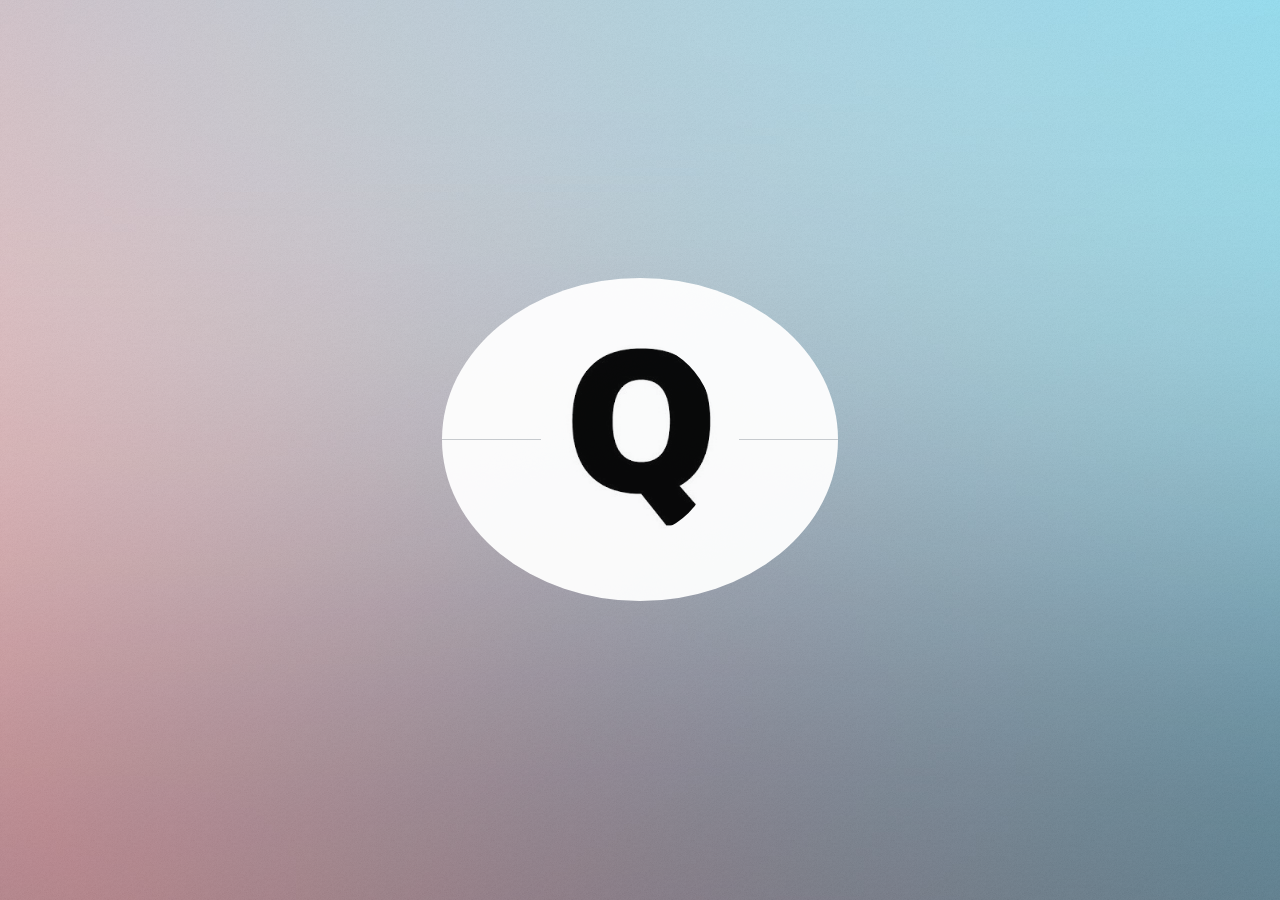
<file: index.html>
<!DOCTYPE HTML>
<!--
	Identity by HTML5 UP
	html5up.net | @ajlkn
	Free for personal and commercial use under the CCA 3.0 license (html5up.net/license)
-->
<html>
	<head>
		<title>Identity by HTML5 UP</title>
		<meta charset="utf-8" />
		<meta name="viewport" content="width=device-width, initial-scale=1, user-scalable=no" />
		<link rel="stylesheet" href="assets/css/main.css" />
		<noscript><link rel="stylesheet" href="assets/css/noscript.css" /></noscript>
	</head>
	<body class="is-preload">

		<!-- Wrapper -->
			<div id="wrapper">

				<!-- Main -->
					<section id="main">
						<header>
							<a href="./Qrcode.html">
								<span class="avatar">
									<img src="images/avatar.jpg" alt="" />
								</span>
							</a>
							
							
						</header>
					</section>

				<!-- Footer -->
					<footer id="footer">
						<!-- <ul class="copyright">
							<li>&copy; Jane Doe</li><li>Design: <a href="http://html5up.net">HTML5 UP</a></li>
						</ul> -->
					</footer>

			</div>

		<!-- Scripts -->
			<script>
				if ('addEventListener' in window) {
					window.addEventListener('load', function() { document.body.className = document.body.className.replace(/\bis-preload\b/, ''); });
					document.body.className += (navigator.userAgent.match(/(MSIE|rv:11\.0)/) ? ' is-ie' : '');
				}
			</script>

	</body>
</html>
</file>
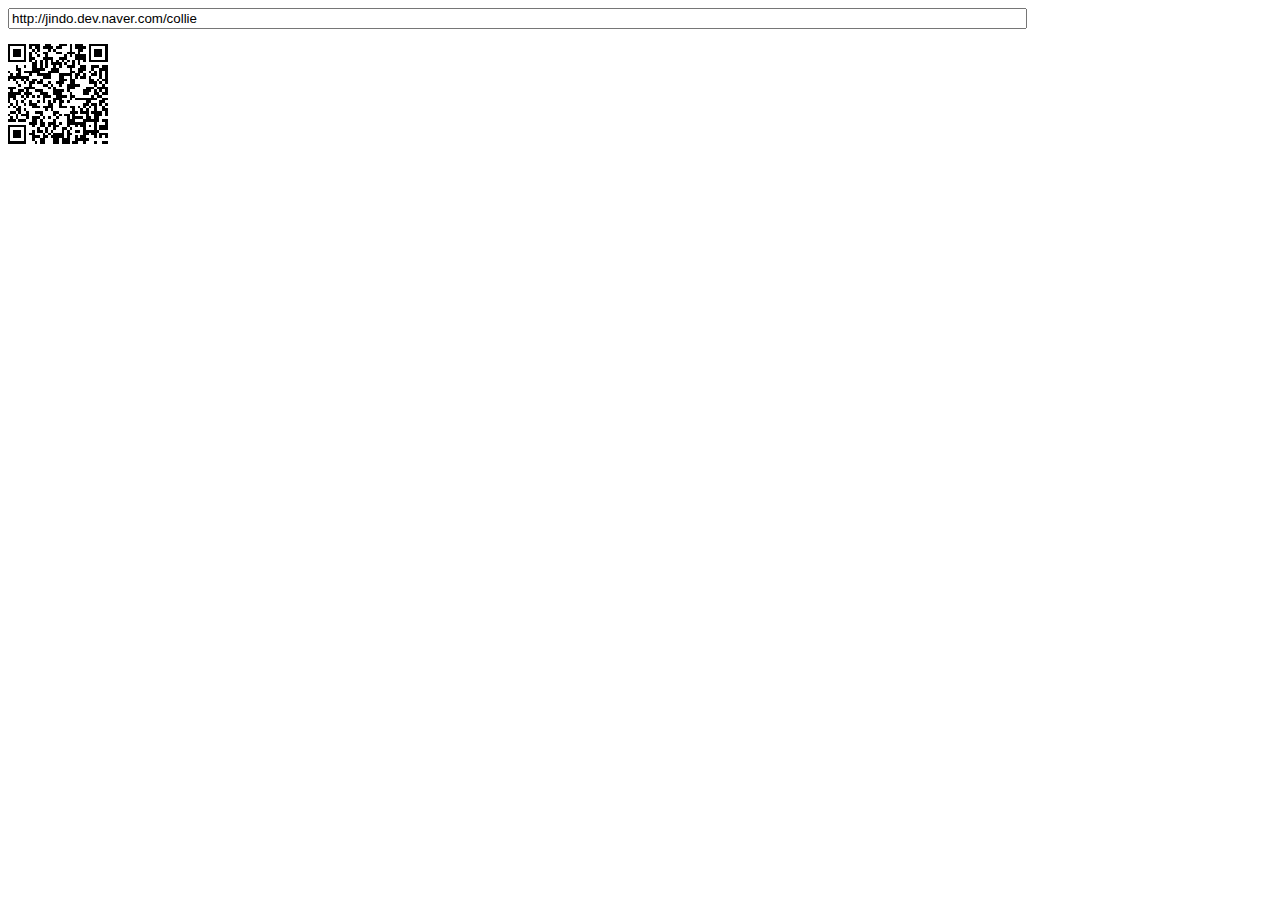
<file: apply/davidshimjs-qrcodejs-04f46c6/index.html>
<!DOCTYPE html PUBLIC "-//W3C//DTD XHTML 1.0 Transitional//EN" "http://www.w3.org/TR/xhtml1/DTD/xhtml1-transitional.dtd">
<html xmlns="http://www.w3.org/1999/xhtml" xml:lang="ko" lang="ko">
<head>
<title>Cross-Browser QRCode generator for Javascript</title>
<meta http-equiv="Content-Type" content="text/html; charset=UTF-8" />
<meta name="viewport" content="width=device-width,initial-scale=1,user-scalable=no" />
<script type="text/javascript" src="jquery.min.js"></script>
<script type="text/javascript" src="qrcode.js"></script>
</head>
<body>
<input id="text" type="text" value="http://jindo.dev.naver.com/collie" style="width:80%" /><br />
<div id="qrcode" style="width:100px; height:100px; margin-top:15px;"></div>

<script type="text/javascript">
var qrcode = new QRCode(document.getElementById("qrcode"), {
	width : 100,
	height : 100
});

function makeCode () {		
	var elText = document.getElementById("text");
	
	if (!elText.value) {
		alert("Input a text");
		elText.focus();
		return;
	}
	
	qrcode.makeCode(elText.value);
}

makeCode();

$("#text").
	on("blur", function () {
		makeCode();
	}).
	on("keydown", function (e) {
		if (e.keyCode == 13) {
			makeCode();
		}
	});
</script>
</body>
</file>
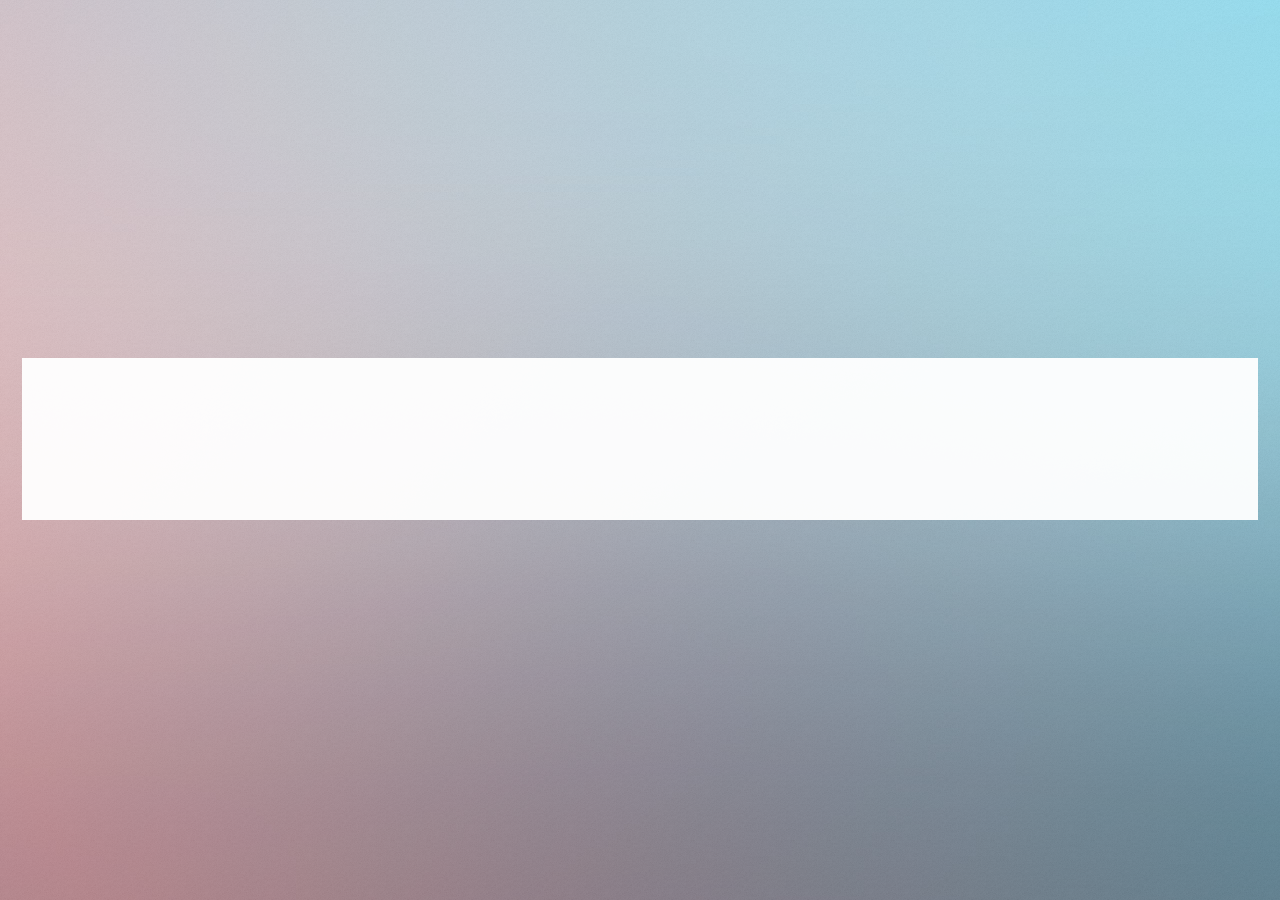
<file: Qrcode.html>
<!DOCTYPE HTML>
<!--
	Identity by HTML5 UP
	html5up.net | @ajlkn
	Free for personal and commercial use under the CCA 3.0 license (html5up.net/license)
-->
<html>
	<head>
        
		<title>Identity by HTML5 UP</title>
		<meta charset="utf-8" />
		<meta name="viewport" content="width=device-width, initial-scale=1, user-scalable=no" />
		<script type="text/javascript" src="./lib/instascan.min.js"></script>

		<link rel="stylesheet" href="./assets/css/qrcode.css" />
		<noscript><link rel="stylesheet" href="assets/css/noscript.css" /></noscript>
	</head>
	<body class="is-preload">

		<!-- Wrapper -->
			<div id="wrapper">

				<!-- Main -->
					<section id="main">
						<header>
							<video id="preview" autoplay="autoplay" width="100%" height="100%"></video>
							<script type="text/javascript">
							    // const Instascan = require('instascan');
								document.addEventListener("DOMContentLoaded", event => {
									let scanner = new Instascan.Scanner({
									video: document.getElementById('preview')
								});
								Instascan.Camera.getCameras().then(cameras => {
								scanner.camera = cameras[cameras.length - 1];
								scanner.start();
								}).catch(e => console.error(e));
										scanner.addListener('scan', content => {
										//js
										console.log(content);
									});
								});
							</script>
						</header>
					</section>

				<!-- Footer -->
					<footer id="footer">
						<!-- <ul class="copyright">
							<li>&copy; Jane Doe</li><li>Design: <a href="http://html5up.net">HTML5 UP</a></li>
						</ul> -->
					</footer>

			</div>

		<!-- Scripts -->
			<script>
				if ('addEventListener' in window) {
					window.addEventListener('load', function() { document.body.className = document.body.className.replace(/\bis-preload\b/, ''); });
					document.body.className += (navigator.userAgent.match(/(MSIE|rv:11\.0)/) ? ' is-ie' : '');
                }
			</script>
			<script type="text/javascript" src="./lib/instascan.min.js"></script>

            <!-- <script src="https://rawgit.com/schmich/instascan-builds/master/instascan.min.js"></script> -->

	</body>
</html>
</file>
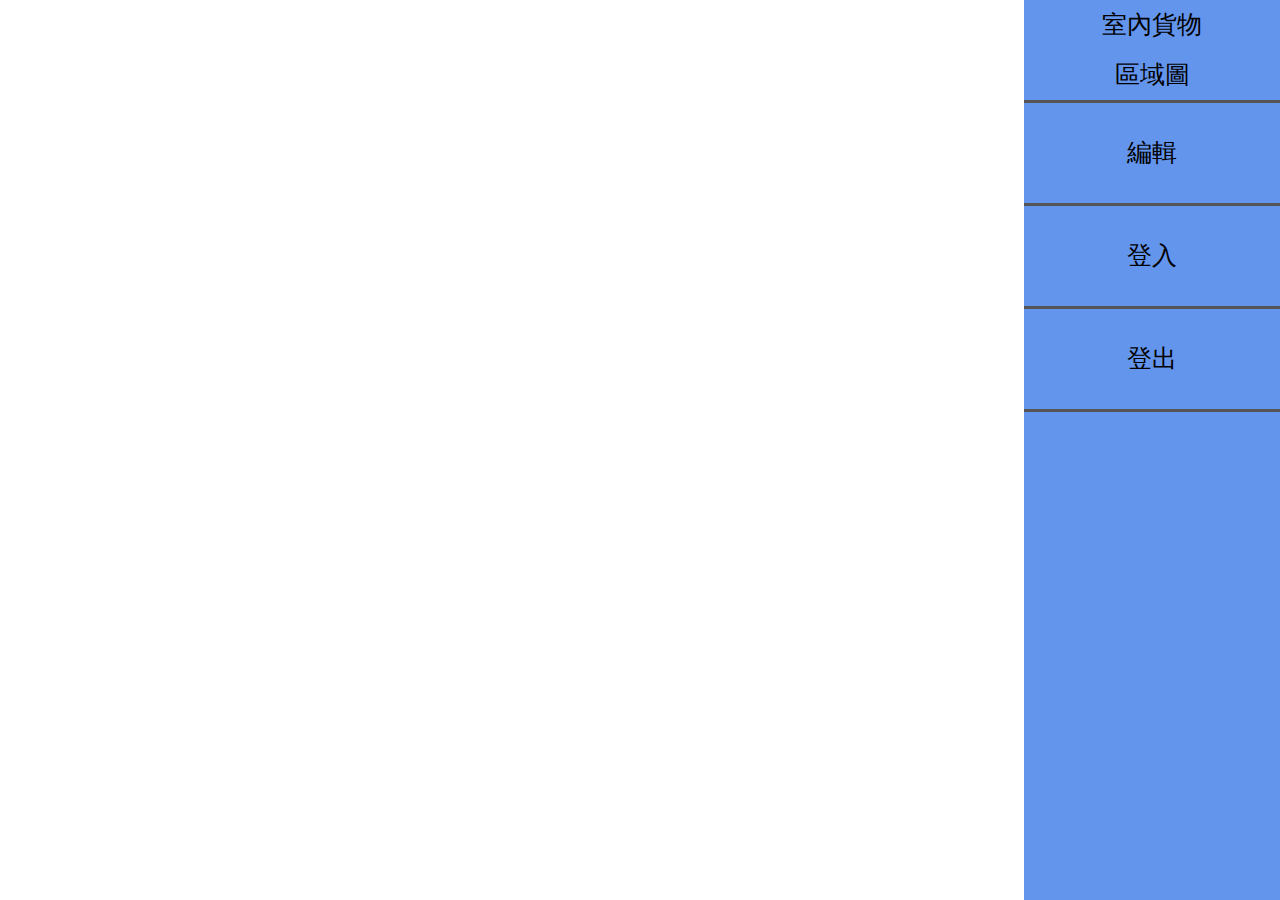
<file: title.html>
<!DOCTYPE html>
<head>
    <title>呼叫車系統</title>
    <meta http-equiv="content-type" content="text/html; charset=utf-8">    
    <link rel="stylesheet" href="./css/title/header.css">
</head>
<body>
    <header>
            <div class="col-R">
                    <div class="R-margin">
                        <div class="content">
                            <ul>
                                <li> 
                                     <!-- <a href="#">2507實驗室地圖</a> -->
                                    <a href="./car.html"><div>室內貨物</div><div>區域圖</div></a>
                                </li>
                                <li>
                                    <a href="./car2.html">編輯</a>
                                </li>
                                <li>
                                    <a href="./login.html">登入</a>
                                </li>
                                <li>
                                    <a href="./login.html" onclick="logout()">登出</a>
                                </li>
                            </ul>
                        </div>
                    </div>
                </div>
    </header> 
</body>
<script>
    function logout(){
        window.location.href="./login.html";
        localStorage.clear();
    } 
        
</script>
</file>
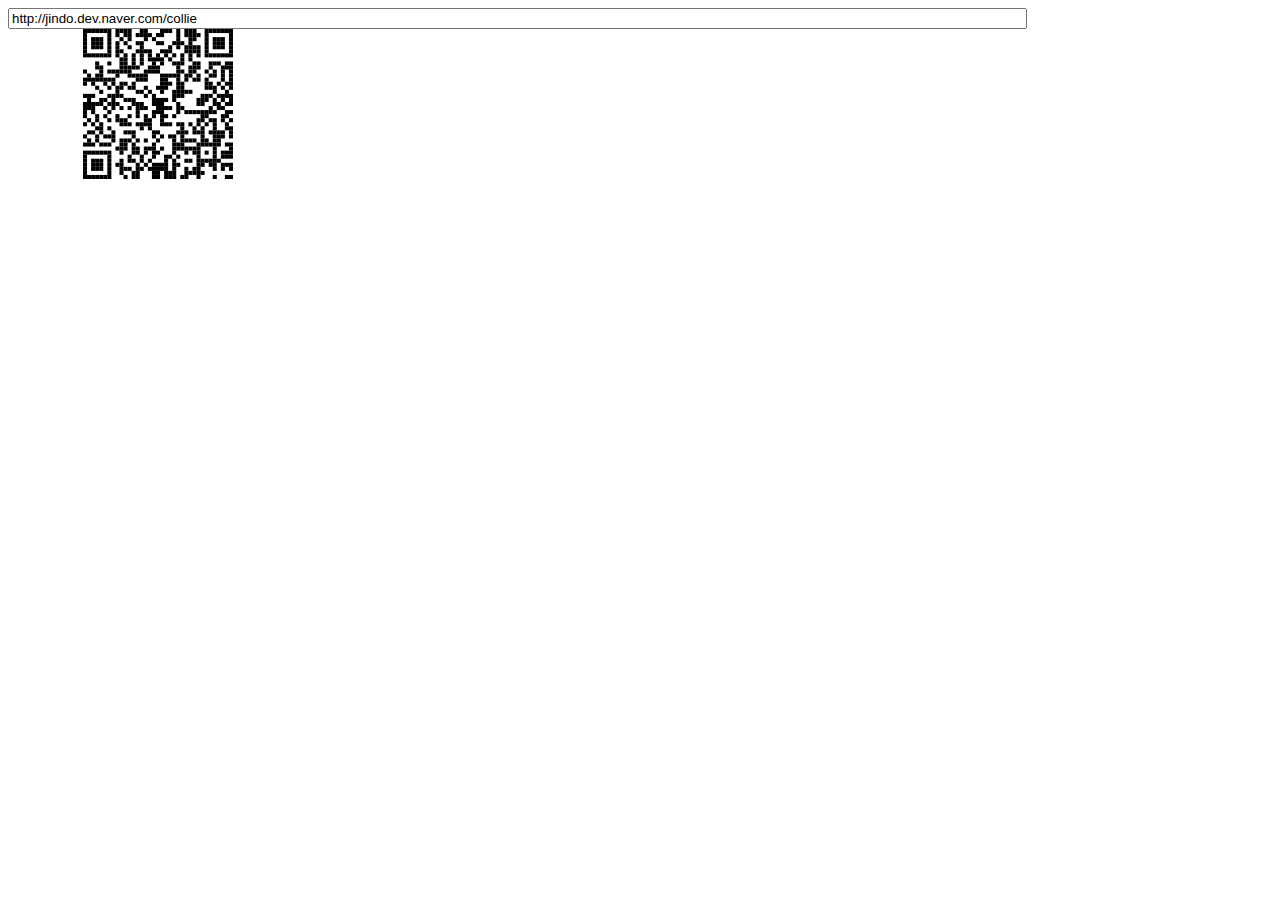
<file: apply/davidshimjs-qrcodejs-04f46c6/index-svg.html>
<!DOCTYPE html PUBLIC "-//W3C//DTD XHTML 1.0 Transitional//EN" "http://www.w3.org/TR/xhtml1/DTD/xhtml1-transitional.dtd">
<html xmlns="http://www.w3.org/1999/xhtml" xml:lang="ko" lang="ko">
  <head>
    <title>Cross-Browser QRCode generator for Javascript</title>
    <meta http-equiv="Content-Type" content="text/html; charset=UTF-8" />
    <meta name="viewport" content="width=device-width,initial-scale=1,user-scalable=no" />
    <script type="text/javascript" src="jquery.min.js"></script>
    <script type="text/javascript" src="qrcode.js"></script>
  </head>
  <body>
  <input id="text" type="text" value="http://jindo.dev.naver.com/collie" style="width:80%" />
  <svg xmlns="http://www.w3.org/2000/svg" xmlns:xlink="http://www.w3.org/1999/xlink">
    <g id="qrcode"/>
  </svg>
  <script type="text/javascript">
  var qrcode = new QRCode(document.getElementById("qrcode"), {
      width : 100,
      height : 100,
      useSVG: true
  });

  function makeCode () {		
      var elText = document.getElementById("text");

      if (!elText.value) {
          alert("Input a text");
          elText.focus();
          return;
      }

      qrcode.makeCode(elText.value);
  }

  makeCode();

  $("#text").
      on("blur", function () {
          makeCode();
      }).
      on("keydown", function (e) {
          if (e.keyCode == 13) {
              makeCode();
          }
      });
    </script>
  </body>
</html>
</file>
<file: assets/css/noscript.css>
/*
	Identity by HTML5 UP
	html5up.net | @ajlkn
	Free for personal and commercial use under the CCA 3.0 license (html5up.net/license)
*/

/* Basic */

	body:after {
		display: none;
	}

/* Main */

	#main {
		-moz-transform: none !important;
		-webkit-transform: none !important;
		-ms-transform: none !important;
		transform: none !important;
		opacity: 1 !important;
	}
</file>
<file: css/title/header.css>
body {
  margin: 0;
  padding: 0;
  width: 100%;
  height: 100vh;
}

ul li {
  list-style: none;
}

a {
  text-decoration: none;
}

p {
  margin: 0;
}

header {
  float: right;
  height: 100vh;
  width: 20%;
  background-color: #6495ED;
}

header .content {
  background-color: #6495ED;
  width: 100%;
  height: 100vh;
}

header .content ul {
  font-size: 25px;
  text-align: center;
  padding: 0;
  margin: 0;
}

header .content ul li {
  border-bottom-style: solid;
  border-bottom-color: #555;
}

header .content ul li a {
  display: inline-block;
  color: #000;
  line-height: 100px;
  height: 100px;
  width: 100%;
}

header .content ul li div {
  line-height: 2;
}

header .content a:hover, header .active {
  background: #eee;
  color: #000;
}
/*# sourceMappingURL=header.css.map */
</file>
<file: assets/css/main.css>
@import url(fontawesome-all.min.css);
@import url("https://fonts.googleapis.com/css?family=Source+Sans+Pro:300");

/*
	Identity by HTML5 UP
	html5up.net | @ajlkn
	Free for personal and commercial use under the CCA 3.0 license (html5up.net/license)
*/

/* Icon (alt) */

	html, body, div, span, applet, object,
	iframe, h1, h2, h3, h4, h5, h6, p, blockquote,
	pre, a, abbr, acronym, address, big, cite,
	code, del, dfn, em, img, ins, kbd, q, s, samp,
	small, strike, strong, sub, sup, tt, var, b,
	u, i, center, dl, dt, dd, ol, ul, li, fieldset,
	form, label, legend, table, caption, tbody,
	tfoot, thead, tr, th, td, article, aside,
	canvas, details, embed, figure, figcaption,
	footer, header, hgroup, menu, nav, output, ruby,
	section, summary, time, mark, audio, video {
		margin: 0;
		padding: 0;
		border: 0;
		font-size: 100%;
		font: inherit;
		vertical-align: baseline;
	}

	article, aside, details, figcaption, figure,
	footer, header, hgroup, menu, nav, section {
		display: block;
	}

	body {
		line-height: 1;
	}

	ol, ul {
		list-style: none;
	}

	blockquote, q {
		quotes: none;
	}

		blockquote:before, blockquote:after, q:before, q:after {
			content: '';
			content: none;
		}

	table {
		border-collapse: collapse;
		border-spacing: 0;
	}

	body {
		-webkit-text-size-adjust: none;
	}

	mark {
		background-color: transparent;
		color: inherit;
	}

	input::-moz-focus-inner {
		border: 0;
		padding: 0;
	}

	input, select, textarea {
		-moz-appearance: none;
		-webkit-appearance: none;
		-ms-appearance: none;
		appearance: none;
	}

/* Basic */

	@media screen and (max-width: 480px) {

		html, body {
			min-width: 320px;
		}

	}

	html {
		box-sizing: border-box;
	}

	*, *:before, *:after {
		box-sizing: inherit;
	}

	body.is-preload *, body.is-preload *:before, body.is-preload *:after {
		-moz-animation: none !important;
		-webkit-animation: none !important;
		-ms-animation: none !important;
		animation: none !important;
		-moz-transition: none !important;
		-webkit-transition: none !important;
		-ms-transition: none !important;
		transition: none !important;
	}

	html {
		height: 100%;
	}

	body {
		height: 100%;
		background-color: #ffffff;
		background-image: url("images/overlay.png"), -moz-linear-gradient(60deg, rgba(255, 165, 150, 0.5) 5%, rgba(0, 228, 255, 0.35)), url("../../images/bg.jpg");
		background-image: url("images/overlay.png"), -webkit-linear-gradient(60deg, rgba(255, 165, 150, 0.5) 5%, rgba(0, 228, 255, 0.35)), url("../../images/bg.jpg");
		background-image: url("images/overlay.png"), -ms-linear-gradient(60deg, rgba(255, 165, 150, 0.5) 5%, rgba(0, 228, 255, 0.35)), url("../../images/bg.jpg");
		background-image: url("images/overlay.png"), linear-gradient(60deg, rgba(255, 165, 150, 0.5) 5%, rgba(0, 228, 255, 0.35)), url("../../images/bg.jpg");
		background-repeat: repeat,			no-repeat,			no-repeat;
		background-size: 100px 100px, cover,				cover;
		background-position: top left,		center center,		bottom center;
		background-attachment: fixed,			fixed,				fixed;
	}

		body:after {
			content: '';
			display: block;
			position: fixed;
			top: 0;
			left: 0;
			width: 100%;
			height: inherit;
			opacity: 0;
			z-index: 1;
			background-color: #ffffff;
			background-image: url("images/overlay.png"), -moz-linear-gradient(60deg, rgba(255, 165, 150, 0.5) 5%, rgba(0, 228, 255, 0.35));
			background-image: url("images/overlay.png"), -webkit-linear-gradient(60deg, rgba(255, 165, 150, 0.5) 5%, rgba(0, 228, 255, 0.35));
			background-image: url("images/overlay.png"), -ms-linear-gradient(60deg, rgba(255, 165, 150, 0.5) 5%, rgba(0, 228, 255, 0.35));
			background-image: url("images/overlay.png"), linear-gradient(60deg, rgba(255, 165, 150, 0.5) 5%, rgba(0, 228, 255, 0.35));
			background-repeat: repeat,			no-repeat;
			background-size: 100px 100px, cover;
			background-position: top left,		center center;
			-moz-transition: opacity 1.75s ease-out;
			-webkit-transition: opacity 1.75s ease-out;
			-ms-transition: opacity 1.75s ease-out;
			transition: opacity 1.75s ease-out;
		}

		body.is-preload:after {
			opacity: 1;
		}

/* Type */

	body, input, select, textarea {
		color: #414f57;
		font-family: "Source Sans Pro", Helvetica, sans-serif;
		font-size: 14pt;
		font-weight: 300;
		line-height: 2;
		letter-spacing: 0.2em;
		text-transform: uppercase;
	}

		@media screen and (max-width: 1680px) {

			body, input, select, textarea {
				font-size: 11pt;
			}

		}

		@media screen and (max-width: 480px) {

			body, input, select, textarea {
				font-size: 10pt;
				line-height: 1.75;
			}

		}

	a {
		-moz-transition: color 0.2s ease, border-color 0.2s ease;
		-webkit-transition: color 0.2s ease, border-color 0.2s ease;
		-ms-transition: color 0.2s ease, border-color 0.2s ease;
		transition: color 0.2s ease, border-color 0.2s ease;
		color: inherit;
		text-decoration: none;
	}

		a:before {
			-moz-transition: color 0.2s ease, text-shadow 0.2s ease;
			-webkit-transition: color 0.2s ease, text-shadow 0.2s ease;
			-ms-transition: color 0.2s ease, text-shadow 0.2s ease;
			transition: color 0.2s ease, text-shadow 0.2s ease;
		}

		a:hover {
			color: #ff7496;
		}

	strong, b {
		color: #313f47;
	}

	em, i {
		font-style: italic;
	}

	p {
		margin: 0 0 1.5em 0;
	}

	h1, h2, h3, h4, h5, h6 {
		color: #313f47;
		line-height: 1.5;
		margin: 0 0 0.75em 0;
	}

		h1 a, h2 a, h3 a, h4 a, h5 a, h6 a {
			color: inherit;
			text-decoration: none;
		}

	h1 {
		font-size: 1.85em;
		letter-spacing: 0.22em;
		margin: 0 0 0.525em 0;
	}

	h2 {
		font-size: 1.25em;
	}

	h3 {
		font-size: 1em;
	}

	h4 {
		font-size: 1em;
	}

	h5 {
		font-size: 1em;
	}

	h6 {
		font-size: 1em;
	}

	@media screen and (max-width: 480px) {

		h1 {
			font-size: 1.65em;
		}

	}

	sub {
		font-size: 0.8em;
		position: relative;
		top: 0.5em;
	}

	sup {
		font-size: 0.8em;
		position: relative;
		top: -0.5em;
	}

	hr {
		border: 0;
		border-bottom: solid 1px #c8cccf;
		margin: 3em 0;
	}

/* Form */

	form {
		margin: 0 0 1.5em 0;
	}

		form > :last-child {
			margin-bottom: 0;
		}

		form > .fields {
			display: -moz-flex;
			display: -webkit-flex;
			display: -ms-flex;
			display: flex;
			-moz-flex-wrap: wrap;
			-webkit-flex-wrap: wrap;
			-ms-flex-wrap: wrap;
			flex-wrap: wrap;
			width: calc(100% + 2.25em);
			margin: -1.125em 0 1.5em -1.125em;
		}

			form > .fields > .field {
				-moz-flex-grow: 0;
				-webkit-flex-grow: 0;
				-ms-flex-grow: 0;
				flex-grow: 0;
				-moz-flex-shrink: 0;
				-webkit-flex-shrink: 0;
				-ms-flex-shrink: 0;
				flex-shrink: 0;
				padding: 1.125em 0 0 1.125em;
				width: calc(100% - 1.125em);
			}

				form > .fields > .field.half {
					width: calc(50% - 0.5625em);
				}

				form > .fields > .field.third {
					width: calc(100%/3 - 0.375em);
				}

				form > .fields > .field.quarter {
					width: calc(25% - 0.28125em);
				}

		@media screen and (max-width: 480px) {

			form > .fields {
				width: calc(100% + 2.25em);
				margin: -1.125em 0 1.5em -1.125em;
			}

				form > .fields > .field {
					padding: 1.125em 0 0 1.125em;
					width: calc(100% - 1.125em);
				}

					form > .fields > .field.half {
						width: calc(100% - 1.125em);
					}

					form > .fields > .field.third {
						width: calc(100% - 1.125em);
					}

					form > .fields > .field.quarter {
						width: calc(100% - 1.125em);
					}

		}

	label {
		color: #313f47;
		display: block;
		font-size: 0.9em;
		margin: 0 0 0.75em 0;
	}

	input[type="text"],
	input[type="password"],
	input[type="email"],
	input[type="tel"],
	select,
	textarea {
		-moz-appearance: none;
		-webkit-appearance: none;
		-ms-appearance: none;
		appearance: none;
		border-radius: 4px;
		border: solid 1px #c8cccf;
		color: inherit;
		display: block;
		outline: 0;
		padding: 0 1em;
		text-decoration: none;
		width: 100%;
	}

		input[type="text"]:invalid,
		input[type="password"]:invalid,
		input[type="email"]:invalid,
		input[type="tel"]:invalid,
		select:invalid,
		textarea:invalid {
			box-shadow: none;
		}

		input[type="text"]:focus,
		input[type="password"]:focus,
		input[type="email"]:focus,
		input[type="tel"]:focus,
		select:focus,
		textarea:focus {
			border-color: #ff7496;
		}

	select {
		background-image: url("data:image/svg+xml;charset=utf8,%3Csvg xmlns='http://www.w3.org/2000/svg' width='40' height='40' preserveAspectRatio='none' viewBox='0 0 40 40'%3E%3Cpath d='M9.4,12.3l10.4,10.4l10.4-10.4c0.2-0.2,0.5-0.4,0.9-0.4c0.3,0,0.6,0.1,0.9,0.4l3.3,3.3c0.2,0.2,0.4,0.5,0.4,0.9 c0,0.4-0.1,0.6-0.4,0.9L20.7,31.9c-0.2,0.2-0.5,0.4-0.9,0.4c-0.3,0-0.6-0.1-0.9-0.4L4.3,17.3c-0.2-0.2-0.4-0.5-0.4-0.9 c0-0.4,0.1-0.6,0.4-0.9l3.3-3.3c0.2-0.2,0.5-0.4,0.9-0.4S9.1,12.1,9.4,12.3z' fill='%23c8cccf' /%3E%3C/svg%3E");
		background-size: 1.25rem;
		background-repeat: no-repeat;
		background-position: calc(100% - 1rem) center;
		height: 2.75em;
		padding-right: 2.75em;
		text-overflow: ellipsis;
	}

		select option {
			color: #313f47;
			background: #ffffff;
		}

		select:focus::-ms-value {
			background-color: transparent;
		}

		select::-ms-expand {
			display: none;
		}

	input[type="text"],
	input[type="password"],
	input[type="email"],
	select {
		height: 2.75em;
	}

	textarea {
		padding: 0.75em 1em;
	}

	input[type="checkbox"],
	input[type="radio"] {
		-moz-appearance: none;
		-webkit-appearance: none;
		-ms-appearance: none;
		appearance: none;
		display: block;
		float: left;
		margin-right: -2em;
		opacity: 0;
		width: 1em;
		z-index: -1;
	}

		input[type="checkbox"] + label,
		input[type="radio"] + label {
			text-decoration: none;
			color: #414f57;
			cursor: pointer;
			display: inline-block;
			font-size: 1em;
			font-weight: 300;
			padding-left: 2.4em;
			padding-right: 0.75em;
			position: relative;
		}

			input[type="checkbox"] + label:before,
			input[type="radio"] + label:before {
				-moz-osx-font-smoothing: grayscale;
				-webkit-font-smoothing: antialiased;
				display: inline-block;
				font-style: normal;
				font-variant: normal;
				text-rendering: auto;
				line-height: 1;
				text-transform: none !important;
				font-family: 'Font Awesome 5 Free';
				font-weight: 900;
			}

			input[type="checkbox"] + label:before,
			input[type="radio"] + label:before {
				border-radius: 4px;
				border: solid 1px #c8cccf;
				content: '';
				display: inline-block;
				font-size: 0.8em;
				height: 2.0625em;
				left: 0;
				line-height: 2.0625em;
				position: absolute;
				text-align: center;
				top: 0.15em;
				width: 2.0625em;
			}

		input[type="checkbox"]:checked + label:before,
		input[type="radio"]:checked + label:before {
			color: #ff7496;
			content: '\f00c';
		}

		input[type="checkbox"]:focus + label:before,
		input[type="radio"]:focus + label:before {
			border-color: #ff7496;
		}

	input[type="checkbox"] + label:before {
		border-radius: 4px;
	}

	input[type="radio"] + label:before {
		border-radius: 100%;
	}

	::-webkit-input-placeholder {
		color: #616f77 !important;
		opacity: 1.0;
	}

	:-moz-placeholder {
		color: #616f77 !important;
		opacity: 1.0;
	}

	::-moz-placeholder {
		color: #616f77 !important;
		opacity: 1.0;
	}

	:-ms-input-placeholder {
		color: #616f77 !important;
		opacity: 1.0;
	}

/* Icon */

	.icon {
		text-decoration: none;
		position: relative;
		border-bottom: none;
	}

		.icon:before {
			-moz-osx-font-smoothing: grayscale;
			-webkit-font-smoothing: antialiased;
			display: inline-block;
			font-style: normal;
			font-variant: normal;
			text-rendering: auto;
			line-height: 1;
			text-transform: none !important;
			font-family: 'Font Awesome 5 Free';
			font-weight: 400;
		}

		.icon > .label {
			display: none;
		}

		.icon:before {
			line-height: inherit;
		}

		.icon.solid:before {
			font-weight: 900;
		}

		.icon.brands:before {
			font-family: 'Font Awesome 5 Brands';
		}

/* List */

	ol {
		list-style: decimal;
		margin: 0 0 1.5em 0;
		padding-left: 1.25em;
	}

		ol li {
			padding-left: 0.25em;
		}

	ul {
		list-style: disc;
		margin: 0 0 1.5em 0;
		padding-left: 1em;
	}

		ul li {
			padding-left: 0.5em;
		}

		ul.alt {
			list-style: none;
			padding-left: 0;
		}

			ul.alt li {
				border-top: solid 1px #c8cccf;
				padding: 0.5em 0;
			}

				ul.alt li:first-child {
					border-top: 0;
					padding-top: 0;
				}

	dl {
		margin: 0 0 1.5em 0;
	}

		dl dt {
			display: block;
			margin: 0 0 0.75em 0;
		}

		dl dd {
			margin-left: 1.5em;
		}

/* Actions */

	ul.actions {
		display: -moz-flex;
		display: -webkit-flex;
		display: -ms-flex;
		display: flex;
		cursor: default;
		list-style: none;
		margin-left: -0.75em;
		padding-left: 0;
	}

		ul.actions li {
			padding: 0 0 0 0.75em;
			vertical-align: middle;
		}

		ul.actions.special {
			-moz-justify-content: center;
			-webkit-justify-content: center;
			-ms-justify-content: center;
			justify-content: center;
			width: 100%;
			margin-left: 0;
		}

			ul.actions.special li:first-child {
				padding-left: 0;
			}

		ul.actions.stacked {
			-moz-flex-direction: column;
			-webkit-flex-direction: column;
			-ms-flex-direction: column;
			flex-direction: column;
			margin-left: 0;
		}

			ul.actions.stacked li {
				padding: 0.975em 0 0 0;
			}

				ul.actions.stacked li:first-child {
					padding-top: 0;
				}

		ul.actions.fit {
			width: calc(100% + 0.75em);
		}

			ul.actions.fit li {
				-moz-flex-grow: 1;
				-webkit-flex-grow: 1;
				-ms-flex-grow: 1;
				flex-grow: 1;
				-moz-flex-shrink: 1;
				-webkit-flex-shrink: 1;
				-ms-flex-shrink: 1;
				flex-shrink: 1;
				width: 100%;
			}

				ul.actions.fit li > * {
					width: 100%;
				}

			ul.actions.fit.stacked {
				width: 100%;
			}

		@media screen and (max-width: 480px) {

			ul.actions:not(.fixed) {
				-moz-flex-direction: column;
				-webkit-flex-direction: column;
				-ms-flex-direction: column;
				flex-direction: column;
				margin-left: 0;
				width: 100% !important;
			}

				ul.actions:not(.fixed) li {
					-moz-flex-grow: 1;
					-webkit-flex-grow: 1;
					-ms-flex-grow: 1;
					flex-grow: 1;
					-moz-flex-shrink: 1;
					-webkit-flex-shrink: 1;
					-ms-flex-shrink: 1;
					flex-shrink: 1;
					padding: 0.75em 0 0 0;
					text-align: center;
					width: 100%;
				}

					ul.actions:not(.fixed) li > * {
						width: 100%;
					}

					ul.actions:not(.fixed) li:first-child {
						padding-top: 0;
					}

					ul.actions:not(.fixed) li input[type="submit"],
					ul.actions:not(.fixed) li input[type="reset"],
					ul.actions:not(.fixed) li input[type="button"],
					ul.actions:not(.fixed) li button,
					ul.actions:not(.fixed) li .button {
						width: 100%;
					}

						ul.actions:not(.fixed) li input[type="submit"].icon:before,
						ul.actions:not(.fixed) li input[type="reset"].icon:before,
						ul.actions:not(.fixed) li input[type="button"].icon:before,
						ul.actions:not(.fixed) li button.icon:before,
						ul.actions:not(.fixed) li .button.icon:before {
							margin-left: -0.5rem;
						}

		}

/* Icons */

	ul.icons {
		cursor: default;
		list-style: none;
		padding-left: 0;
		margin-top: -0.675em;
	}

		ul.icons li {
			display: inline-block;
			padding: 0.675em 0.5em;
		}

			ul.icons li a {
				text-decoration: none;
				position: relative;
				display: block;
				width: 3.75em;
				height: 3.75em;
				border-radius: 100%;
				border: solid 1px #c8cccf;
				line-height: 3.75em;
				overflow: hidden;
				text-align: center;
				text-indent: 3.75em;
				white-space: nowrap;
			}

				ul.icons li a:before {
					-moz-osx-font-smoothing: grayscale;
					-webkit-font-smoothing: antialiased;
					display: inline-block;
					font-style: normal;
					font-variant: normal;
					text-rendering: auto;
					line-height: 1;
					text-transform: none !important;
					font-family: 'Font Awesome 5 Free';
					font-weight: 400;
				}

				ul.icons li a:before {
					color: #ffffff;
					text-shadow: 1.25px 0px 0px #c8cccf, -1.25px 0px 0px #c8cccf, 0px 1.25px 0px #c8cccf, 0px -1.25px 0px #c8cccf;
				}

				ul.icons li a:hover:before {
					text-shadow: 1.25px 0px 0px #ff7496, -1.25px 0px 0px #ff7496, 0px 1.25px 0px #ff7496, 0px -1.25px 0px #ff7496;
				}

				ul.icons li a:before {
					position: absolute;
					top: 0;
					left: 0;
					width: inherit;
					height: inherit;
					font-size: 1.85rem;
					line-height: inherit;
					text-align: center;
					text-indent: 0;
				}

				ul.icons li a:hover {
					border-color: #ff7496;
				}

		@media screen and (max-width: 480px) {

			ul.icons li a:before {
				font-size: 1.5rem;
			}

		}

/* Button */

	input[type="submit"],
	input[type="reset"],
	input[type="button"],
	button,
	.button {
		-moz-appearance: none;
		-webkit-appearance: none;
		-ms-appearance: none;
		appearance: none;
		-moz-transition: background-color 0.2s ease-in-out, border-color 0.2s ease-in-out, color 0.2s ease-in-out;
		-webkit-transition: background-color 0.2s ease-in-out, border-color 0.2s ease-in-out, color 0.2s ease-in-out;
		-ms-transition: background-color 0.2s ease-in-out, border-color 0.2s ease-in-out, color 0.2s ease-in-out;
		transition: background-color 0.2s ease-in-out, border-color 0.2s ease-in-out, color 0.2s ease-in-out;
		display: inline-block;
		height: 2.75em;
		line-height: 2.75em;
		padding: 0 1.5em;
		background-color: transparent;
		border-radius: 4px;
		border: solid 1px #c8cccf;
		color: #414f57 !important;
		cursor: pointer;
		text-align: center;
		text-decoration: none;
		white-space: nowrap;
	}

		input[type="submit"]:hover,
		input[type="reset"]:hover,
		input[type="button"]:hover,
		button:hover,
		.button:hover {
			border-color: #ff7496;
			color: #ff7496 !important;
		}

		input[type="submit"].icon,
		input[type="reset"].icon,
		input[type="button"].icon,
		button.icon,
		.button.icon {
			padding-left: 1.35em;
		}

			input[type="submit"].icon:before,
			input[type="reset"].icon:before,
			input[type="button"].icon:before,
			button.icon:before,
			.button.icon:before {
				margin-right: 0.5em;
			}

		input[type="submit"].fit,
		input[type="reset"].fit,
		input[type="button"].fit,
		button.fit,
		.button.fit {
			width: 100%;
		}

		input[type="submit"].small,
		input[type="reset"].small,
		input[type="button"].small,
		button.small,
		.button.small {
			font-size: 0.8em;
		}

		input[type="submit"].large,
		input[type="reset"].large,
		input[type="button"].large,
		button.large,
		.button.large {
			font-size: 1.35em;
		}

		input[type="submit"].disabled, input[type="submit"]:disabled,
		input[type="reset"].disabled,
		input[type="reset"]:disabled,
		input[type="button"].disabled,
		input[type="button"]:disabled,
		button.disabled,
		button:disabled,
		.button.disabled,
		.button:disabled {
			pointer-events: none;
			opacity: 0.5;
		}

/* Main */

	#main {
		-moz-transform-origin: 50% 50%;
		-webkit-transform-origin: 50% 50%;
		-ms-transform-origin: 50% 50%;
		transform-origin: 50% 50%;
		-moz-transform: rotateX(0deg);
		-webkit-transform: rotateX(0deg);
		-ms-transform: rotateX(0deg);
		transform: rotateX(0deg);
		-moz-transition: opacity 1s ease, -moz-transform 1s ease;
		-webkit-transition: opacity 1s ease, -webkit-transform 1s ease;
		-ms-transition: opacity 1s ease, -ms-transform 1s ease;
		transition: opacity 1s ease, transform 1s ease;
		padding: 4.5em 3em 3em 3em ;
		background: #ffffff;
		border-radius: 100%;
		cursor: default;
		max-width: 100%;
		opacity: 0.95;
		position: relative;
		text-align: center;
		width: 27em;
	}

		#main .avatar {
			position: relative;
			display: block;
			margin-bottom: 1.5em;
		}

			#main .avatar img {
				display: block;
				margin: 0 auto;
				border-radius: 100%;
				box-shadow: 0 0 0 1.5em #ffffff;
				width: 50%;
			}

			#main .avatar:before {
				content: '';
				display: block;
				position: absolute;
				top: 50%;
				left: -3em;
				width: calc(100% + 6em);
				height: 1px;
				z-index: -1;
				background: #c8cccf;
			}

		@media screen and (max-width: 480px) {

			#main {
				padding: 4em 2em 2.5em 2em ;
				width: 50%;
				height:50%;
			}

				#main .avatar:before {
					left: -2em;
					width: calc(100% + 4em);
				}

		}

		body.is-preload #main {
			-moz-transform: rotateX(15deg);
			-webkit-transform: rotateX(15deg);
			-ms-transform: rotateX(15deg);
			transform: rotateX(15deg);
			opacity: 0;
		}

/* Footer */

	#footer {
		-moz-align-self: -moz-flex-end;
		-webkit-align-self: -webkit-flex-end;
		-ms-align-self: -ms-flex-end;
		align-self: flex-end;
		width: 100%;
		padding: 1.5em 0 0 0;
		color: rgba(255, 255, 255, 0.75);
		cursor: default;
		text-align: center;
	}

		#footer .copyright {
			margin: 0;
			padding: 0;
			font-size: 0.9em;
			list-style: none;
		}

			#footer .copyright li {
				display: inline-block;
				margin: 0 0 0 0.45em;
				padding: 0 0 0 0.85em;
				border-left: solid 1px rgba(255, 255, 255, 0.5);
				line-height: 1;
			}

				#footer .copyright li:first-child {
					border-left: 0;
				}

/* Wrapper */

	#wrapper {
		display: -moz-flex;
		display: -webkit-flex;
		display: -ms-flex;
		display: flex;
		-moz-align-items: center;
		-webkit-align-items: center;
		-ms-align-items: center;
		align-items: center;
		-moz-justify-content: space-between;
		-webkit-justify-content: space-between;
		-ms-justify-content: space-between;
		justify-content: space-between;
		-moz-flex-direction: column;
		-webkit-flex-direction: column;
		-ms-flex-direction: column;
		flex-direction: column;
		-moz-perspective: 1000px;
		-webkit-perspective: 1000px;
		-ms-perspective: 1000px;
		perspective: 1000px;
		position: relative;
		min-height: 100%;
		padding: 1.5em;
		z-index: 2;
	}

		#wrapper > * {
			z-index: 1;
		}

		#wrapper:before {
			content: '';
			display: block;
		}

		@media screen and (max-width: 360px) {

			#wrapper {
				padding: 0.75em;
			}

		}

		body.is-ie #wrapper {
			height: 100%;
		}
</file>
<file: assets/css/qrcode.css>
@import url(fontawesome-all.min.css);
@import url("https://fonts.googleapis.com/css?family=Source+Sans+Pro:300");

/*
	Identity by HTML5 UP
	html5up.net | @ajlkn
	Free for personal and commercial use under the CCA 3.0 license (html5up.net/license)
*/

/* Icon (alt) */

	html, body, div, span, applet, object,
	iframe, h1, h2, h3, h4, h5, h6, p, blockquote,
	pre, a, abbr, acronym, address, big, cite,
	code, del, dfn, em, img, ins, kbd, q, s, samp,
	small, strike, strong, sub, sup, tt, var, b,
	u, i, center, dl, dt, dd, ol, ul, li, fieldset,
	form, label, legend, table, caption, tbody,
	tfoot, thead, tr, th, td, article, aside,
	canvas, details, embed, figure, figcaption,
	footer, header, hgroup, menu, nav, output, ruby,
	section, summary, time, mark, audio, video {
		margin: 0;
		padding: 0;
		border: 0;
		font-size: 100%;
		font: inherit;
		vertical-align: baseline;
	}

	article, aside, details, figcaption, figure,
	footer, header, hgroup, menu, nav, section {
		display: block;
	}

	body {
		line-height: 1;
	}

	ol, ul {
		list-style: none;
	}

	blockquote, q {
		quotes: none;
	}

		blockquote:before, blockquote:after, q:before, q:after {
			content: '';
			content: none;
		}

	table {
		border-collapse: collapse;
		border-spacing: 0;
	}

	body {
		-webkit-text-size-adjust: none;
	}

	mark {
		background-color: transparent;
		color: inherit;
	}

	input::-moz-focus-inner {
		border: 0;
		padding: 0;
	}

	input, select, textarea {
		-moz-appearance: none;
		-webkit-appearance: none;
		-ms-appearance: none;
		appearance: none;
	}

/* Basic */

	@media screen and (max-width: 480px) {

		html, body {
			min-width: 320px;
		}

	}

	html {
		box-sizing: border-box;
	}

	*, *:before, *:after {
		box-sizing: inherit;
	}

	body.is-preload *, body.is-preload *:before, body.is-preload *:after {
		-moz-animation: none !important;
		-webkit-animation: none !important;
		-ms-animation: none !important;
		animation: none !important;
		-moz-transition: none !important;
		-webkit-transition: none !important;
		-ms-transition: none !important;
		transition: none !important;
	}

	html {
		height: 100%;
	}

	body {
		height: 100%;
		background-color: #ffffff;
		background-image: url("images/overlay.png"), -moz-linear-gradient(60deg, rgba(255, 165, 150, 0.5) 5%, rgba(0, 228, 255, 0.35)), url("../../images/bg.jpg");
		background-image: url("images/overlay.png"), -webkit-linear-gradient(60deg, rgba(255, 165, 150, 0.5) 5%, rgba(0, 228, 255, 0.35)), url("../../images/bg.jpg");
		background-image: url("images/overlay.png"), -ms-linear-gradient(60deg, rgba(255, 165, 150, 0.5) 5%, rgba(0, 228, 255, 0.35)), url("../../images/bg.jpg");
		background-image: url("images/overlay.png"), linear-gradient(60deg, rgba(255, 165, 150, 0.5) 5%, rgba(0, 228, 255, 0.35)), url("../../images/bg.jpg");
		background-repeat: repeat,			no-repeat,			no-repeat;
		background-size: 100px 100px, cover,				cover;
		background-position: top left,		center center,		bottom center;
		background-attachment: fixed,			fixed,				fixed;
	}

		body:after {
			content: '';
			display: block;
			position: fixed;
			top: 0;
			left: 0;
			width: 100%;
			height: inherit;
			opacity: 0;
			z-index: 1;
			background-color: #ffffff;
			background-image: url("images/overlay.png"), -moz-linear-gradient(60deg, rgba(255, 165, 150, 0.5) 5%, rgba(0, 228, 255, 0.35));
			background-image: url("images/overlay.png"), -webkit-linear-gradient(60deg, rgba(255, 165, 150, 0.5) 5%, rgba(0, 228, 255, 0.35));
			background-image: url("images/overlay.png"), -ms-linear-gradient(60deg, rgba(255, 165, 150, 0.5) 5%, rgba(0, 228, 255, 0.35));
			background-image: url("images/overlay.png"), linear-gradient(60deg, rgba(255, 165, 150, 0.5) 5%, rgba(0, 228, 255, 0.35));
			background-repeat: repeat,			no-repeat;
			background-size: 100px 100px, cover;
			background-position: top left,		center center;
			-moz-transition: opacity 1.75s ease-out;
			-webkit-transition: opacity 1.75s ease-out;
			-ms-transition: opacity 1.75s ease-out;
			transition: opacity 1.75s ease-out;
		}

		body.is-preload:after {
			opacity: 1;
		}

/* Type */

	body, input, select, textarea {
		color: #414f57;
		font-family: "Source Sans Pro", Helvetica, sans-serif;
		font-size: 14pt;
		font-weight: 300;
		line-height: 2;
		letter-spacing: 0.2em;
		text-transform: uppercase;
	}

		@media screen and (max-width: 1680px) {

			body, input, select, textarea {
				font-size: 11pt;
			}

		}

		@media screen and (max-width: 480px) {

			body, input, select, textarea {
				font-size: 10pt;
				line-height: 1.75;
			}

		}

	a {
		-moz-transition: color 0.2s ease, border-color 0.2s ease;
		-webkit-transition: color 0.2s ease, border-color 0.2s ease;
		-ms-transition: color 0.2s ease, border-color 0.2s ease;
		transition: color 0.2s ease, border-color 0.2s ease;
		color: inherit;
		text-decoration: none;
	}

		a:before {
			-moz-transition: color 0.2s ease, text-shadow 0.2s ease;
			-webkit-transition: color 0.2s ease, text-shadow 0.2s ease;
			-ms-transition: color 0.2s ease, text-shadow 0.2s ease;
			transition: color 0.2s ease, text-shadow 0.2s ease;
		}

		a:hover {
			color: #ff7496;
		}

	strong, b {
		color: #313f47;
	}

	em, i {
		font-style: italic;
	}

	p {
		margin: 0 0 1.5em 0;
	}

	h1, h2, h3, h4, h5, h6 {
		color: #313f47;
		line-height: 1.5;
		margin: 0 0 0.75em 0;
	}

		h1 a, h2 a, h3 a, h4 a, h5 a, h6 a {
			color: inherit;
			text-decoration: none;
		}

	h1 {
		font-size: 1.85em;
		letter-spacing: 0.22em;
		margin: 0 0 0.525em 0;
	}

	h2 {
		font-size: 1.25em;
	}

	h3 {
		font-size: 1em;
	}

	h4 {
		font-size: 1em;
	}

	h5 {
		font-size: 1em;
	}

	h6 {
		font-size: 1em;
	}

	@media screen and (max-width: 480px) {

		h1 {
			font-size: 1.65em;
		}

	}

	sub {
		font-size: 0.8em;
		position: relative;
		top: 0.5em;
	}

	sup {
		font-size: 0.8em;
		position: relative;
		top: -0.5em;
	}

	hr {
		border: 0;
		border-bottom: solid 1px #c8cccf;
		margin: 3em 0;
	}

/* Form */

	form {
		margin: 0 0 1.5em 0;
	}

		form > :last-child {
			margin-bottom: 0;
		}

		form > .fields {
			display: -moz-flex;
			display: -webkit-flex;
			display: -ms-flex;
			display: flex;
			-moz-flex-wrap: wrap;
			-webkit-flex-wrap: wrap;
			-ms-flex-wrap: wrap;
			flex-wrap: wrap;
			width: calc(100% + 2.25em);
			margin: -1.125em 0 1.5em -1.125em;
		}

			form > .fields > .field {
				-moz-flex-grow: 0;
				-webkit-flex-grow: 0;
				-ms-flex-grow: 0;
				flex-grow: 0;
				-moz-flex-shrink: 0;
				-webkit-flex-shrink: 0;
				-ms-flex-shrink: 0;
				flex-shrink: 0;
				padding: 1.125em 0 0 1.125em;
				width: calc(100% - 1.125em);
			}

				form > .fields > .field.half {
					width: calc(50% - 0.5625em);
				}

				form > .fields > .field.third {
					width: calc(100%/3 - 0.375em);
				}

				form > .fields > .field.quarter {
					width: calc(25% - 0.28125em);
				}

		@media screen and (max-width: 480px) {

			form > .fields {
				width: calc(100% + 2.25em);
				margin: -1.125em 0 1.5em -1.125em;
			}

				form > .fields > .field {
					padding: 1.125em 0 0 1.125em;
					width: calc(100% - 1.125em);
				}

					form > .fields > .field.half {
						width: calc(100% - 1.125em);
					}

					form > .fields > .field.third {
						width: calc(100% - 1.125em);
					}

					form > .fields > .field.quarter {
						width: calc(100% - 1.125em);
					}

		}

	label {
		color: #313f47;
		display: block;
		font-size: 0.9em;
		margin: 0 0 0.75em 0;
	}

	input[type="text"],
	input[type="password"],
	input[type="email"],
	input[type="tel"],
	select,
	textarea {
		-moz-appearance: none;
		-webkit-appearance: none;
		-ms-appearance: none;
		appearance: none;
		border-radius: 4px;
		border: solid 1px #c8cccf;
		color: inherit;
		display: block;
		outline: 0;
		padding: 0 1em;
		text-decoration: none;
		width: 100%;
	}

		input[type="text"]:invalid,
		input[type="password"]:invalid,
		input[type="email"]:invalid,
		input[type="tel"]:invalid,
		select:invalid,
		textarea:invalid {
			box-shadow: none;
		}

		input[type="text"]:focus,
		input[type="password"]:focus,
		input[type="email"]:focus,
		input[type="tel"]:focus,
		select:focus,
		textarea:focus {
			border-color: #ff7496;
		}

	select {
		background-image: url("data:image/svg+xml;charset=utf8,%3Csvg xmlns='http://www.w3.org/2000/svg' width='40' height='40' preserveAspectRatio='none' viewBox='0 0 40 40'%3E%3Cpath d='M9.4,12.3l10.4,10.4l10.4-10.4c0.2-0.2,0.5-0.4,0.9-0.4c0.3,0,0.6,0.1,0.9,0.4l3.3,3.3c0.2,0.2,0.4,0.5,0.4,0.9 c0,0.4-0.1,0.6-0.4,0.9L20.7,31.9c-0.2,0.2-0.5,0.4-0.9,0.4c-0.3,0-0.6-0.1-0.9-0.4L4.3,17.3c-0.2-0.2-0.4-0.5-0.4-0.9 c0-0.4,0.1-0.6,0.4-0.9l3.3-3.3c0.2-0.2,0.5-0.4,0.9-0.4S9.1,12.1,9.4,12.3z' fill='%23c8cccf' /%3E%3C/svg%3E");
		background-size: 1.25rem;
		background-repeat: no-repeat;
		background-position: calc(100% - 1rem) center;
		height: 2.75em;
		padding-right: 2.75em;
		text-overflow: ellipsis;
	}

		select option {
			color: #313f47;
			background: #ffffff;
		}

		select:focus::-ms-value {
			background-color: transparent;
		}

		select::-ms-expand {
			display: none;
		}

	input[type="text"],
	input[type="password"],
	input[type="email"],
	select {
		height: 2.75em;
	}

	textarea {
		padding: 0.75em 1em;
	}

	input[type="checkbox"],
	input[type="radio"] {
		-moz-appearance: none;
		-webkit-appearance: none;
		-ms-appearance: none;
		appearance: none;
		display: block;
		float: left;
		margin-right: -2em;
		opacity: 0;
		width: 1em;
		z-index: -1;
	}

		input[type="checkbox"] + label,
		input[type="radio"] + label {
			text-decoration: none;
			color: #414f57;
			cursor: pointer;
			display: inline-block;
			font-size: 1em;
			font-weight: 300;
			padding-left: 2.4em;
			padding-right: 0.75em;
			position: relative;
		}

			input[type="checkbox"] + label:before,
			input[type="radio"] + label:before {
				-moz-osx-font-smoothing: grayscale;
				-webkit-font-smoothing: antialiased;
				display: inline-block;
				font-style: normal;
				font-variant: normal;
				text-rendering: auto;
				line-height: 1;
				text-transform: none !important;
				font-family: 'Font Awesome 5 Free';
				font-weight: 900;
			}

			input[type="checkbox"] + label:before,
			input[type="radio"] + label:before {
				border-radius: 4px;
				border: solid 1px #c8cccf;
				content: '';
				display: inline-block;
				font-size: 0.8em;
				height: 2.0625em;
				left: 0;
				line-height: 2.0625em;
				position: absolute;
				text-align: center;
				top: 0.15em;
				width: 2.0625em;
			}

		input[type="checkbox"]:checked + label:before,
		input[type="radio"]:checked + label:before {
			color: #ff7496;
			content: '\f00c';
		}

		input[type="checkbox"]:focus + label:before,
		input[type="radio"]:focus + label:before {
			border-color: #ff7496;
		}

	input[type="checkbox"] + label:before {
		border-radius: 4px;
	}

	input[type="radio"] + label:before {
		border-radius: 100%;
	}

	::-webkit-input-placeholder {
		color: #616f77 !important;
		opacity: 1.0;
	}

	:-moz-placeholder {
		color: #616f77 !important;
		opacity: 1.0;
	}

	::-moz-placeholder {
		color: #616f77 !important;
		opacity: 1.0;
	}

	:-ms-input-placeholder {
		color: #616f77 !important;
		opacity: 1.0;
	}

/* Icon */

	.icon {
		text-decoration: none;
		position: relative;
		border-bottom: none;
	}

		.icon:before {
			-moz-osx-font-smoothing: grayscale;
			-webkit-font-smoothing: antialiased;
			display: inline-block;
			font-style: normal;
			font-variant: normal;
			text-rendering: auto;
			line-height: 1;
			text-transform: none !important;
			font-family: 'Font Awesome 5 Free';
			font-weight: 400;
		}

		.icon > .label {
			display: none;
		}

		.icon:before {
			line-height: inherit;
		}

		.icon.solid:before {
			font-weight: 900;
		}

		.icon.brands:before {
			font-family: 'Font Awesome 5 Brands';
		}

/* List */

	ol {
		list-style: decimal;
		margin: 0 0 1.5em 0;
		padding-left: 1.25em;
	}

		ol li {
			padding-left: 0.25em;
		}

	ul {
		list-style: disc;
		margin: 0 0 1.5em 0;
		padding-left: 1em;
	}

		ul li {
			padding-left: 0.5em;
		}

		ul.alt {
			list-style: none;
			padding-left: 0;
		}

			ul.alt li {
				border-top: solid 1px #c8cccf;
				padding: 0.5em 0;
			}

				ul.alt li:first-child {
					border-top: 0;
					padding-top: 0;
				}

	dl {
		margin: 0 0 1.5em 0;
	}

		dl dt {
			display: block;
			margin: 0 0 0.75em 0;
		}

		dl dd {
			margin-left: 1.5em;
		}

/* Actions */

	ul.actions {
		display: -moz-flex;
		display: -webkit-flex;
		display: -ms-flex;
		display: flex;
		cursor: default;
		list-style: none;
		margin-left: -0.75em;
		padding-left: 0;
	}

		ul.actions li {
			padding: 0 0 0 0.75em;
			vertical-align: middle;
		}

		ul.actions.special {
			-moz-justify-content: center;
			-webkit-justify-content: center;
			-ms-justify-content: center;
			justify-content: center;
			width: 100%;
			margin-left: 0;
		}

			ul.actions.special li:first-child {
				padding-left: 0;
			}

		ul.actions.stacked {
			-moz-flex-direction: column;
			-webkit-flex-direction: column;
			-ms-flex-direction: column;
			flex-direction: column;
			margin-left: 0;
		}

			ul.actions.stacked li {
				padding: 0.975em 0 0 0;
			}

				ul.actions.stacked li:first-child {
					padding-top: 0;
				}

		ul.actions.fit {
			width: calc(100% + 0.75em);
		}

			ul.actions.fit li {
				-moz-flex-grow: 1;
				-webkit-flex-grow: 1;
				-ms-flex-grow: 1;
				flex-grow: 1;
				-moz-flex-shrink: 1;
				-webkit-flex-shrink: 1;
				-ms-flex-shrink: 1;
				flex-shrink: 1;
				width: 100%;
			}

				ul.actions.fit li > * {
					width: 100%;
				}

			ul.actions.fit.stacked {
				width: 100%;
			}

		@media screen and (max-width: 480px) {

			ul.actions:not(.fixed) {
				-moz-flex-direction: column;
				-webkit-flex-direction: column;
				-ms-flex-direction: column;
				flex-direction: column;
				margin-left: 0;
				width: 100% !important;
			}

				ul.actions:not(.fixed) li {
					-moz-flex-grow: 1;
					-webkit-flex-grow: 1;
					-ms-flex-grow: 1;
					flex-grow: 1;
					-moz-flex-shrink: 1;
					-webkit-flex-shrink: 1;
					-ms-flex-shrink: 1;
					flex-shrink: 1;
					padding: 0.75em 0 0 0;
					text-align: center;
					width: 100%;
				}

					ul.actions:not(.fixed) li > * {
						width: 100%;
					}

					ul.actions:not(.fixed) li:first-child {
						padding-top: 0;
					}

					ul.actions:not(.fixed) li input[type="submit"],
					ul.actions:not(.fixed) li input[type="reset"],
					ul.actions:not(.fixed) li input[type="button"],
					ul.actions:not(.fixed) li button,
					ul.actions:not(.fixed) li .button {
						width: 100%;
					}

						ul.actions:not(.fixed) li input[type="submit"].icon:before,
						ul.actions:not(.fixed) li input[type="reset"].icon:before,
						ul.actions:not(.fixed) li input[type="button"].icon:before,
						ul.actions:not(.fixed) li button.icon:before,
						ul.actions:not(.fixed) li .button.icon:before {
							margin-left: -0.5rem;
						}

		}

/* Icons */

	ul.icons {
		cursor: default;
		list-style: none;
		padding-left: 0;
		margin-top: -0.675em;
	}

		ul.icons li {
			display: inline-block;
			padding: 0.675em 0.5em;
		}

			ul.icons li a {
				text-decoration: none;
				position: relative;
				display: block;
				width: 3.75em;
				height: 3.75em;
				border-radius: 100%;
				border: solid 1px #c8cccf;
				line-height: 3.75em;
				overflow: hidden;
				text-align: center;
				text-indent: 3.75em;
				white-space: nowrap;
			}

				ul.icons li a:before {
					-moz-osx-font-smoothing: grayscale;
					-webkit-font-smoothing: antialiased;
					display: inline-block;
					font-style: normal;
					font-variant: normal;
					text-rendering: auto;
					line-height: 1;
					text-transform: none !important;
					font-family: 'Font Awesome 5 Free';
					font-weight: 400;
				}

				ul.icons li a:before {
					color: #ffffff;
					text-shadow: 1.25px 0px 0px #c8cccf, -1.25px 0px 0px #c8cccf, 0px 1.25px 0px #c8cccf, 0px -1.25px 0px #c8cccf;
				}

				ul.icons li a:hover:before {
					text-shadow: 1.25px 0px 0px #ff7496, -1.25px 0px 0px #ff7496, 0px 1.25px 0px #ff7496, 0px -1.25px 0px #ff7496;
				}

				ul.icons li a:before {
					position: absolute;
					top: 0;
					left: 0;
					width: inherit;
					height: inherit;
					font-size: 1.85rem;
					line-height: inherit;
					text-align: center;
					text-indent: 0;
				}

				ul.icons li a:hover {
					border-color: #ff7496;
				}

		@media screen and (max-width: 480px) {

			ul.icons li a:before {
				font-size: 1.5rem;
			}

		}

/* Button */

	input[type="submit"],
	input[type="reset"],
	input[type="button"],
	button,
	.button {
		-moz-appearance: none;
		-webkit-appearance: none;
		-ms-appearance: none;
		appearance: none;
		-moz-transition: background-color 0.2s ease-in-out, border-color 0.2s ease-in-out, color 0.2s ease-in-out;
		-webkit-transition: background-color 0.2s ease-in-out, border-color 0.2s ease-in-out, color 0.2s ease-in-out;
		-ms-transition: background-color 0.2s ease-in-out, border-color 0.2s ease-in-out, color 0.2s ease-in-out;
		transition: background-color 0.2s ease-in-out, border-color 0.2s ease-in-out, color 0.2s ease-in-out;
		display: inline-block;
		height: 2.75em;
		line-height: 2.75em;
		padding: 0 1.5em;
		background-color: transparent;
		border-radius: 4px;
		border: solid 1px #c8cccf;
		color: #414f57 !important;
		cursor: pointer;
		text-align: center;
		text-decoration: none;
		white-space: nowrap;
	}

		input[type="submit"]:hover,
		input[type="reset"]:hover,
		input[type="button"]:hover,
		button:hover,
		.button:hover {
			border-color: #ff7496;
			color: #ff7496 !important;
		}

		input[type="submit"].icon,
		input[type="reset"].icon,
		input[type="button"].icon,
		button.icon,
		.button.icon {
			padding-left: 1.35em;
		}

			input[type="submit"].icon:before,
			input[type="reset"].icon:before,
			input[type="button"].icon:before,
			button.icon:before,
			.button.icon:before {
				margin-right: 0.5em;
			}

		input[type="submit"].fit,
		input[type="reset"].fit,
		input[type="button"].fit,
		button.fit,
		.button.fit {
			width: 100%;
		}

		input[type="submit"].small,
		input[type="reset"].small,
		input[type="button"].small,
		button.small,
		.button.small {
			font-size: 0.8em;
		}

		input[type="submit"].large,
		input[type="reset"].large,
		input[type="button"].large,
		button.large,
		.button.large {
			font-size: 1.35em;
		}

		input[type="submit"].disabled, input[type="submit"]:disabled,
		input[type="reset"].disabled,
		input[type="reset"]:disabled,
		input[type="button"].disabled,
		input[type="button"]:disabled,
		button.disabled,
		button:disabled,
		.button.disabled,
		.button:disabled {
			pointer-events: none;
			opacity: 0.5;
		}

/* Main */

	#main {
		-moz-transform-origin: 50% 50%;
		-webkit-transform-origin: 50% 50%;
		-ms-transform-origin: 50% 50%;
		transform-origin: 50% 50%;
		-moz-transform: rotateX(0deg);
		-webkit-transform: rotateX(0deg);
		-ms-transform: rotateX(0deg);
		transform: rotateX(0deg);
		-moz-transition: opacity 1s ease, -moz-transform 1s ease;
		-webkit-transition: opacity 1s ease, -webkit-transform 1s ease;
		-ms-transition: opacity 1s ease, -ms-transform 1s ease;
		transition: opacity 1s ease, transform 1s ease;
		padding: 1px;
		background: #ffffff;
		/* border-radius: 100%; */
		cursor: default;
		max-width: 100%;
		opacity: 0.95;
		position: relative;
		text-align: center;
		width: 100%;
	}

		#main .avatar {
			position: relative;
			display: block;
			margin-bottom: 1.5em;
		}

			#main .avatar img {
				display: block;
				margin: 0 auto;
				border-radius: 100%;
				box-shadow: 0 0 0 1.5em #ffffff;
				width: 50%;
			}

			#main .avatar:before {
				content: '';
				display: block;
				position: absolute;
				top: 50%;
				left: -3em;
				width: calc(100% + 6em);
				height: 1px;
				z-index: -1;
				background: #c8cccf;
			}

		@media screen and (max-width: 480px) {

			#main {
				padding: 1px;
				width: 100%;
				height:90%;
			}

				#main .avatar:before {
					left: -2em;
					width: calc(100% + 4em);
				}

		}

		body.is-preload #main {
			-moz-transform: rotateX(15deg);
			-webkit-transform: rotateX(15deg);
			-ms-transform: rotateX(15deg);
			transform: rotateX(15deg);
			opacity: 0;
		}

/* Footer */

	#footer {
		-moz-align-self: -moz-flex-end;
		-webkit-align-self: -webkit-flex-end;
		-ms-align-self: -ms-flex-end;
		align-self: flex-end;
		width: 100%;
		padding: 1.5em 0 0 0;
		color: rgba(255, 255, 255, 0.75);
		cursor: default;
		text-align: center;
	}

		#footer .copyright {
			margin: 0;
			padding: 0;
			font-size: 0.9em;
			list-style: none;
		}

			#footer .copyright li {
				display: inline-block;
				margin: 0 0 0 0.45em;
				padding: 0 0 0 0.85em;
				border-left: solid 1px rgba(255, 255, 255, 0.5);
				line-height: 1;
			}

				#footer .copyright li:first-child {
					border-left: 0;
				}

/* Wrapper */

	#wrapper {
		display: -moz-flex;
		display: -webkit-flex;
		display: -ms-flex;
		display: flex;
		-moz-align-items: center;
		-webkit-align-items: center;
		-ms-align-items: center;
		align-items: center;
		-moz-justify-content: space-between;
		-webkit-justify-content: space-between;
		-ms-justify-content: space-between;
		justify-content: space-between;
		-moz-flex-direction: column;
		-webkit-flex-direction: column;
		-ms-flex-direction: column;
		flex-direction: column;
		-moz-perspective: 1000px;
		-webkit-perspective: 1000px;
		-ms-perspective: 1000px;
		perspective: 1000px;
		position: relative;
		min-height: 100%;
		padding: 1.5em;
		z-index: 2;
	}

		#wrapper > * {
			z-index: 1;
		}

		#wrapper:before {
			content: '';
			display: block;
		}

		@media screen and (max-width: 360px) {

			#wrapper {
				padding: 0.75em;
			}

		}

		body.is-ie #wrapper {
			height: 100%;
		}
</file>
